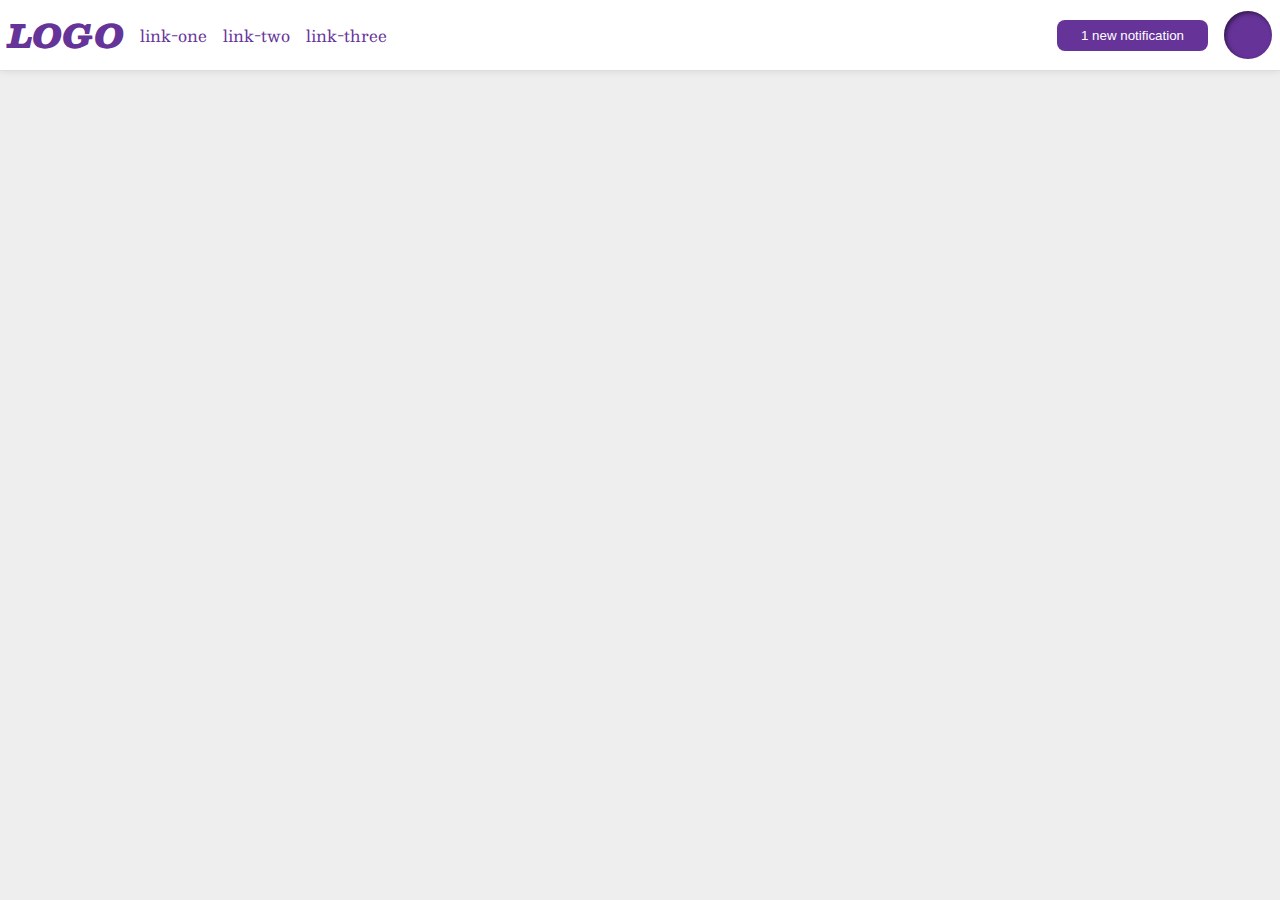
<file: flex/03-flex-header-2/index.html>
<!DOCTYPE html>
<html lang="en">
<head>
  <meta charset="UTF-8">
  <meta http-equiv="X-UA-Compatible" content="IE=edge">
  <meta name="viewport" content="width=device-width, initial-scale=1.0">
  <title>Flex Header 2</title>
  <link rel="stylesheet" href="style.css">
</head>
<body>
  <div class="header">

    <div class="left-header">
      <div class="logo">
        LOGO
      </div>
      <ul class="links">
        <li><a href="google.com">link-one</a></li>
        <li><a href="google.com">link-two</a></li>
        <li><a href="google.com">link-three</a></li>
      </ul>
    </div>
   

    <div class="right-header">
      <button class="notifications">
        1 new notification
      </button>
      <div class="profile-image"></div>
    </div>
    
  </div>
</body>
</html>
</file>
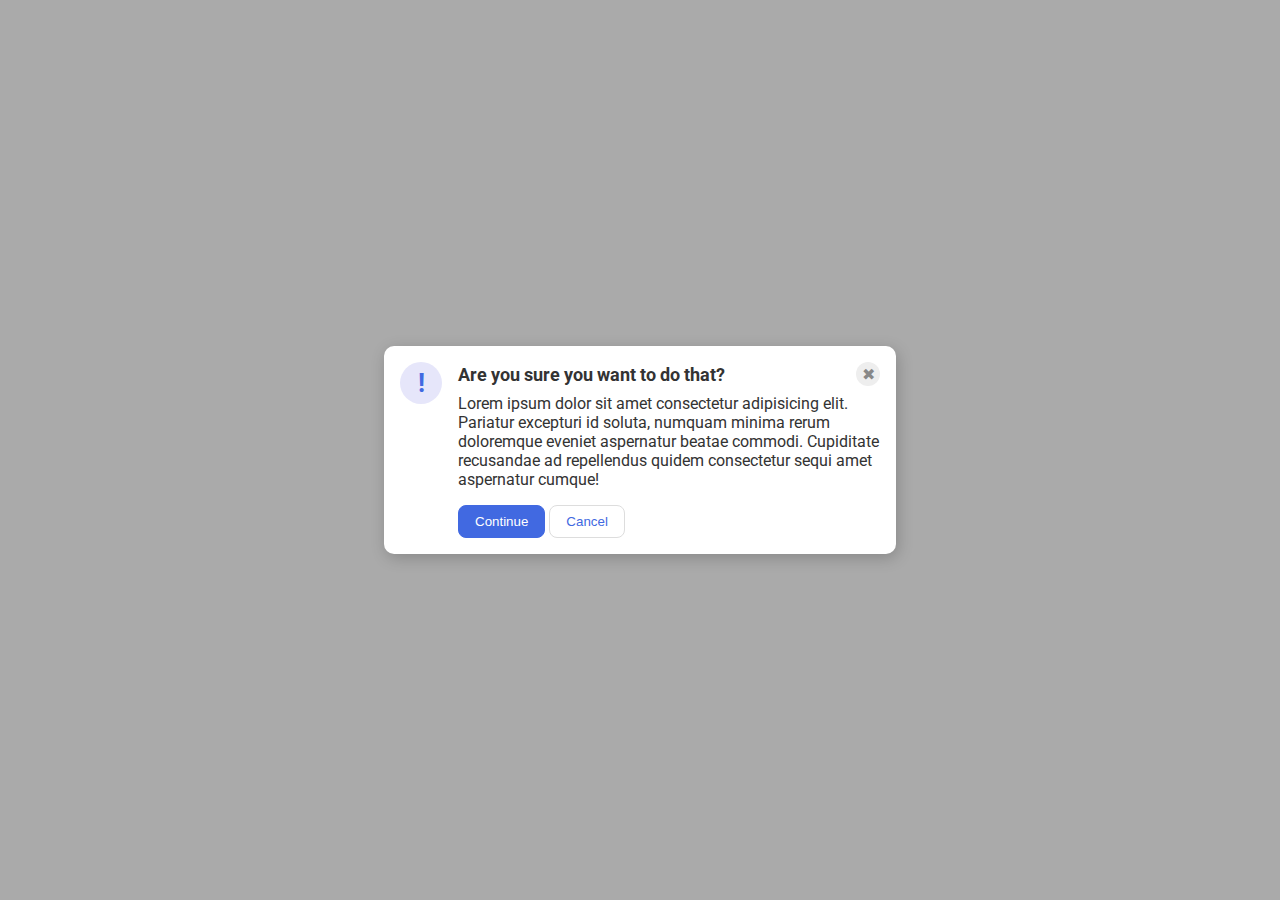
<file: flex/05-flex-modal/index.html>
<!DOCTYPE html>
<html lang="en">
<head>
  <meta charset="UTF-8">
  <meta http-equiv="X-UA-Compatible" content="IE=edge">
  <meta name="viewport" content="width=device-width, initial-scale=1.0">
  <link rel="stylesheet" href="style.css">
  <title>Modal</title>
</head>
<body>
  <div class="modal">

    <div class="icon">!</div>

    <div class="shrinkable">
      <div class="header">Are you sure you want to do that?
        <div class="close-button">✖</div>
      </div>
      <div class="text">Lorem ipsum dolor sit amet consectetur adipisicing elit. Pariatur excepturi id soluta, numquam minima rerum doloremque eveniet aspernatur beatae commodi. Cupiditate recusandae ad repellendus quidem consectetur sequi amet aspernatur cumque!</div>
      <button class="continue">Continue</button>
      <button class="cancel">Cancel</button>
    </div>
    
  </div>
</body>
</html>
</file>
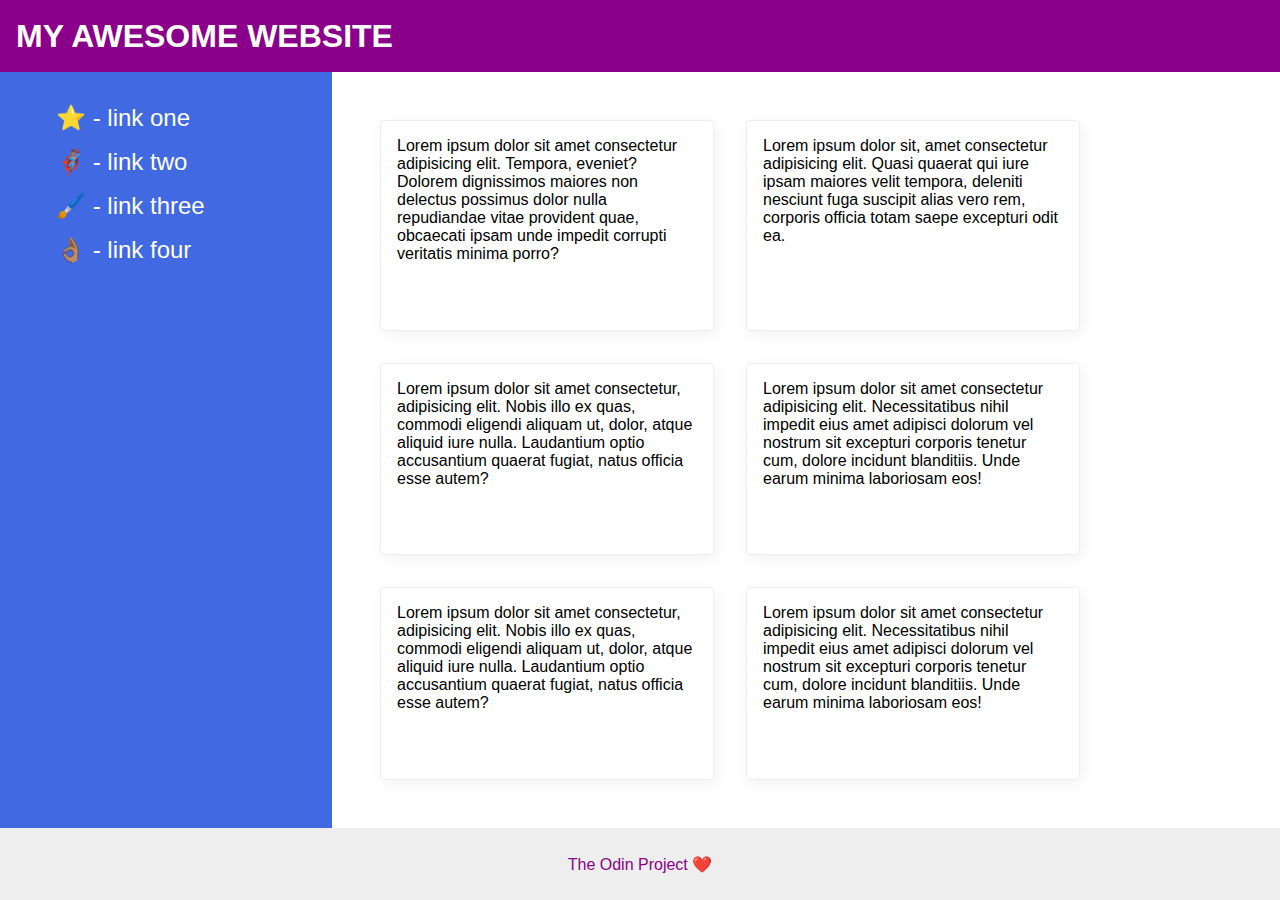
<file: flex/07-flex-layout-2/index.html>
<!DOCTYPE html>
<html lang="en">
<head>
  <meta charset="UTF-8">
  <meta http-equiv="X-UA-Compatible" content="IE=edge">
  <meta name="viewport" content="width=device-width, initial-scale=1.0">
  <title>The Holy Grail</title>
  <link rel="stylesheet" href="style.css">
</head>
<body>

  <div class="header">
    MY AWESOME WEBSITE
  </div>
  
  <div class="container">
  <div class="sidebar">
    <ul>
      <li><a href="google.com">⭐ - link one</a></li>
      <li><a href="google.com">🦸🏽‍♂️ - link two</a></li>
      <li><a href="google.com">🖌️ - link three</a></li>
      <li><a href="google.com">👌🏽 - link four</a></li>
    </ul>
  </div>

  <div class="card-container">
    <div class="card">Lorem ipsum dolor sit amet consectetur adipisicing elit. Tempora, eveniet? Dolorem dignissimos maiores non delectus possimus dolor nulla repudiandae vitae provident quae, obcaecati ipsam unde impedit corrupti veritatis minima porro?</div>
    <div class="card">Lorem ipsum dolor sit, amet consectetur adipisicing elit. Quasi quaerat qui iure ipsam maiores velit tempora, deleniti nesciunt fuga suscipit alias vero rem, corporis officia totam saepe excepturi odit ea.</div>
    <div class="card">Lorem ipsum dolor sit amet consectetur, adipisicing elit. Nobis illo ex quas, commodi eligendi aliquam ut, dolor, atque aliquid iure nulla. Laudantium optio accusantium quaerat fugiat, natus officia esse autem?</div>
    <div class="card">Lorem ipsum dolor sit amet consectetur adipisicing elit. Necessitatibus nihil impedit eius amet adipisci dolorum vel nostrum sit excepturi corporis tenetur cum, dolore incidunt blanditiis. Unde earum minima laboriosam eos!</div>
    <div class="card">Lorem ipsum dolor sit amet consectetur, adipisicing elit. Nobis illo ex quas, commodi eligendi aliquam ut, dolor, atque aliquid iure nulla. Laudantium optio accusantium quaerat fugiat, natus officia esse autem?</div>
    <div class="card">Lorem ipsum dolor sit amet consectetur adipisicing elit. Necessitatibus nihil impedit eius amet adipisci dolorum vel nostrum sit excepturi corporis tenetur cum, dolore incidunt blanditiis. Unde earum minima laboriosam eos!</div>  
  </div>
</div>
  
  <div class="footer">
    The Odin Project ❤️
  </div>
</body>
</html>
</file>
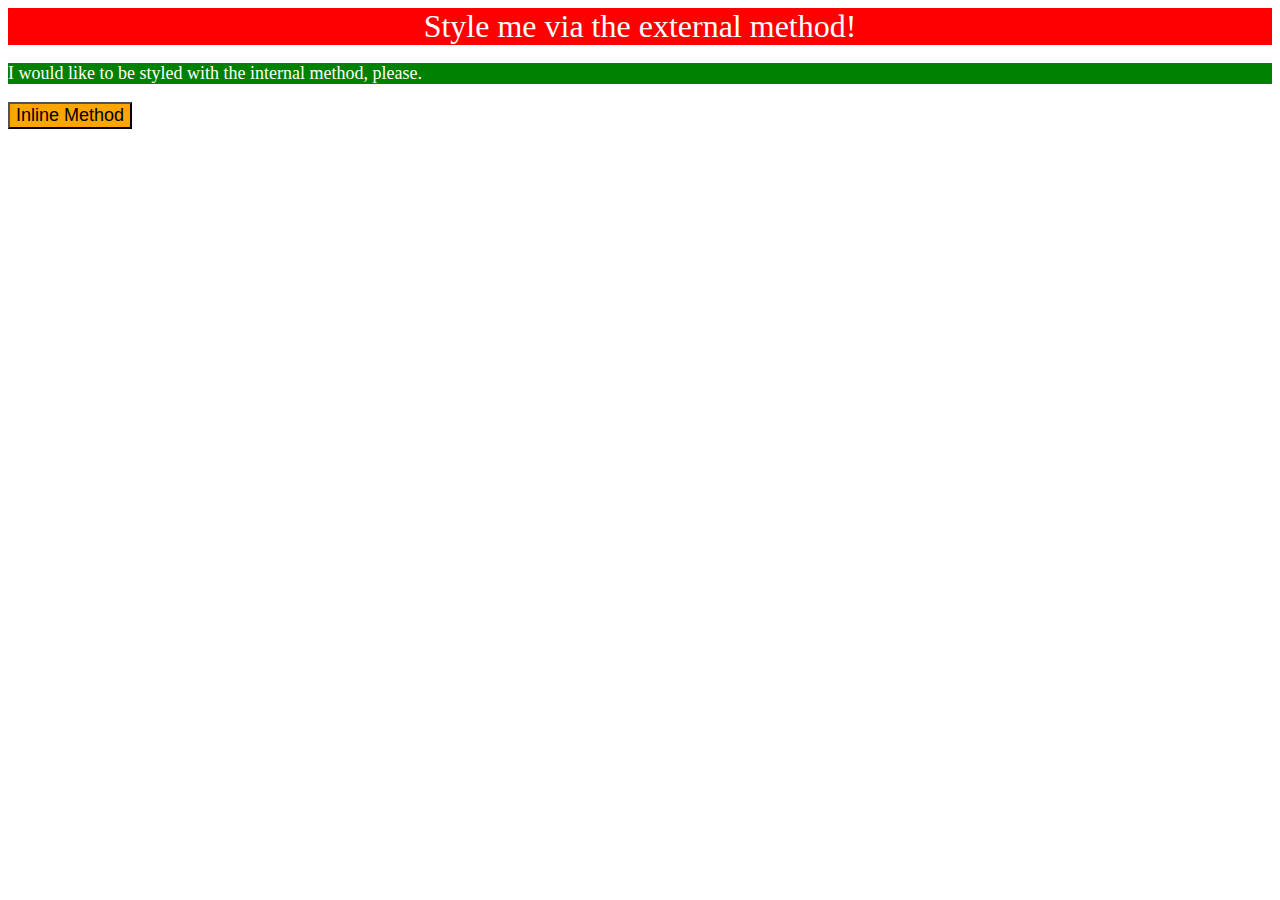
<file: foundations/01-css-methods/index.html>
<!DOCTYPE html>
<html lang="en">
<head>
  <meta charset="UTF-8">
  <meta http-equiv="X-UA-Compatible" content="IE=edge">
  <meta name="viewport" content="width=device-width, initial-scale=1.0">
  <title>Methods for Adding CSS</title>
  <link rel="stylesheet" href="styles.css">
  <style>
    p {
      background-color: green;
      color: white;
      font-size: 18px;
    }
  </style>
</head>
<body>
  <div>Style me via the external method!</div>
  <p>I would like to be styled with the internal method, please.</p>
  <button style="background-color: orange; font-size: 18px;">Inline Method</button>
</body>
</html>
</file>
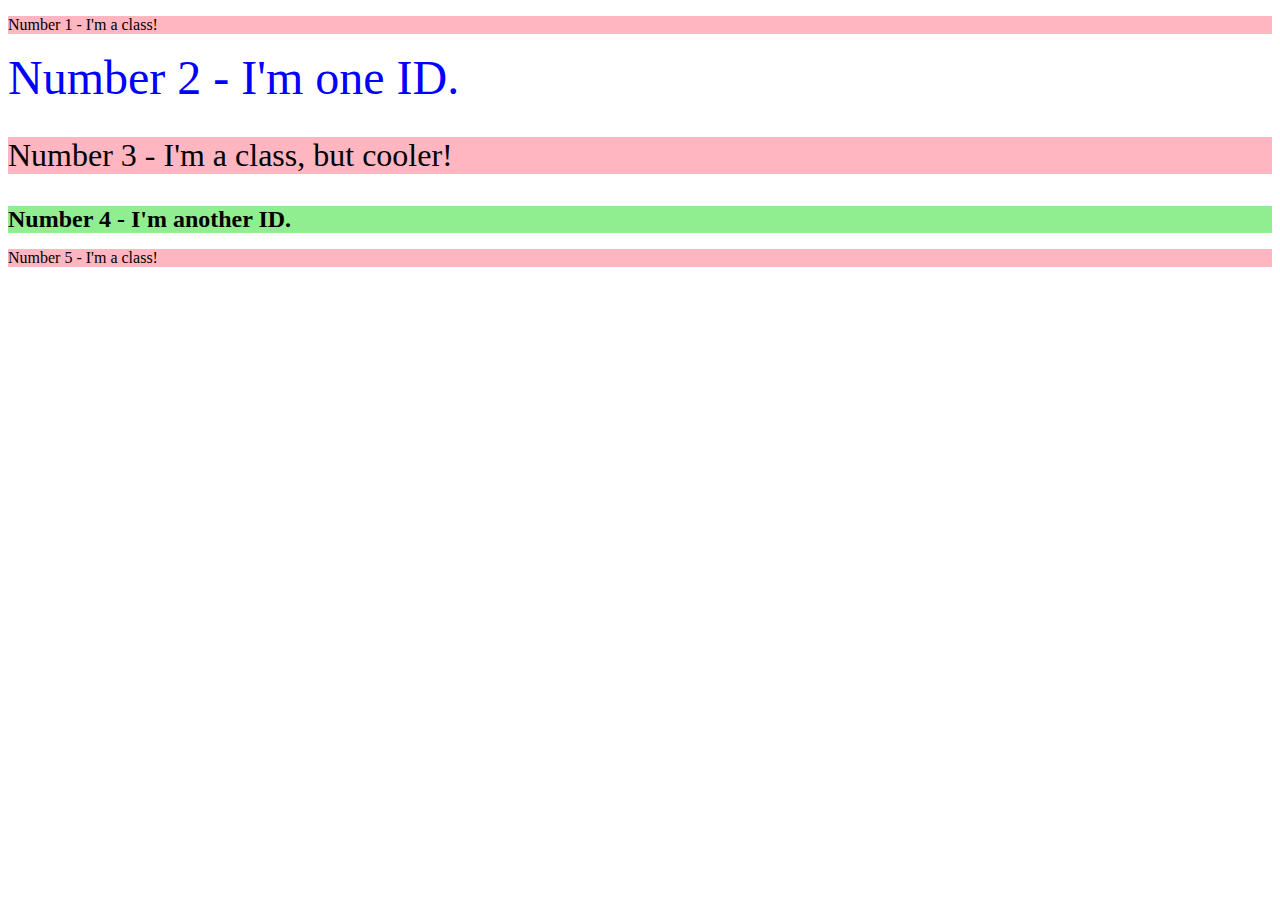
<file: foundations/02-class-id-selectors/index.html>
<!DOCTYPE html>
<html lang="en">
<head>
  <meta charset="UTF-8">
  <meta http-equiv="X-UA-Compatible" content="IE=edge">
  <meta name="viewport" content="width=device-width, initial-scale=1.0">
  <title>Class and ID Selectors</title>
  <link rel="stylesheet" href="style.css">
</head>
<body>
  <p class="odd">Number 1 - I'm a class!</p>
  <div id="two">Number 2 - I'm one ID.</div>
  <p id="three" class="odd">Number 3 - I'm a class, but cooler!</p>
  <div id="four">Number 4 - I'm another ID.</div>
  <p class="odd">Number 5 - I'm a class!</p>
</body>
</html>
</file>
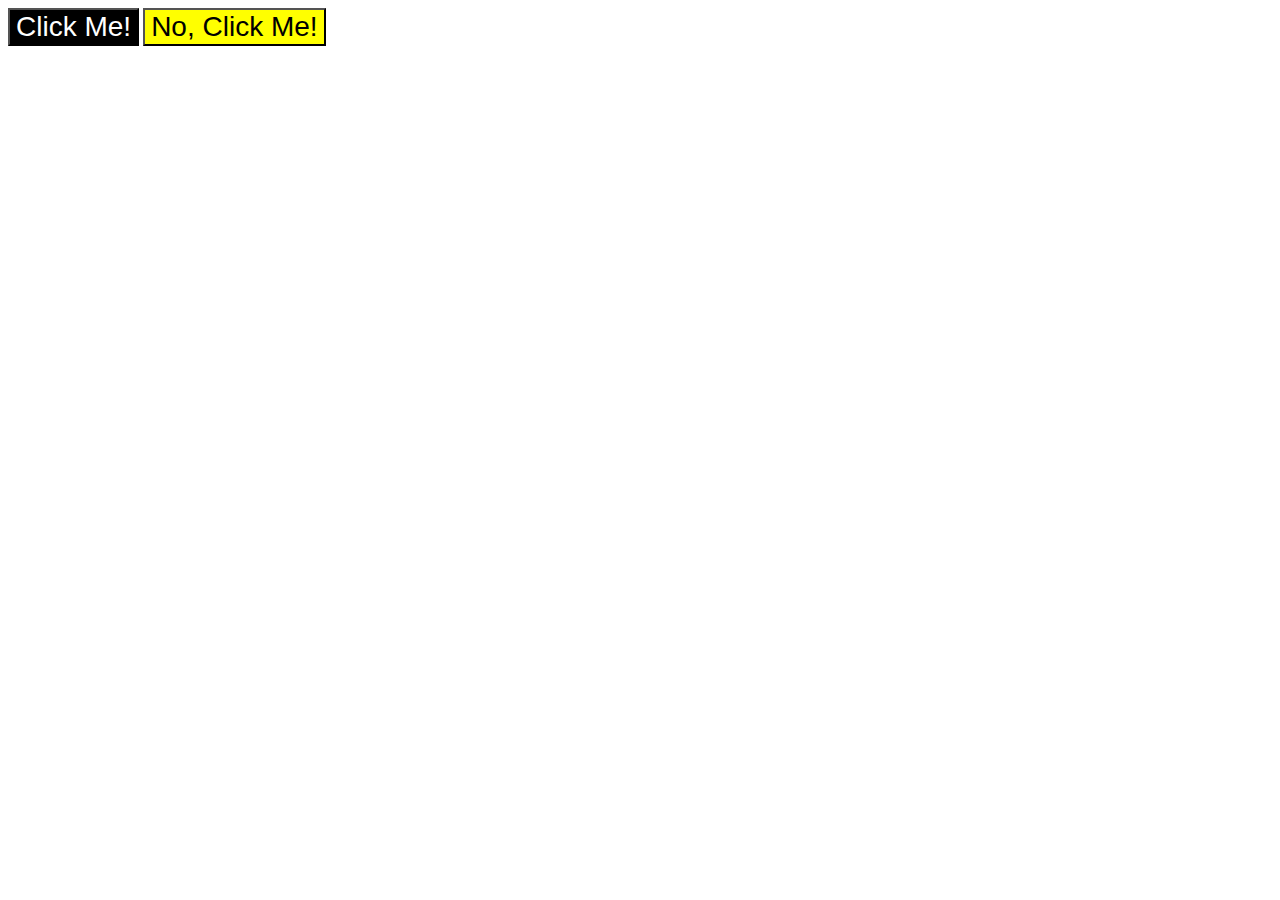
<file: foundations/03-grouping-selectors/index.html>
<!DOCTYPE html>
<html lang="en">
<head>
  <meta charset="UTF-8">
  <meta http-equiv="X-UA-Compatible" content="IE=edge">
  <meta name="viewport" content="width=device-width, initial-scale=1.0">
  <title>Grouping Selectors</title>
  <link rel="stylesheet" href="style.css">
</head>
<body>
  <button class="click-me buttons">Click Me!</button>
  <button class="no-click-me buttons">No, Click Me!</button>
</body>
</html>
</file>
<file: flex/03-flex-header-2/style.css>
/* this is some magical font-importing.  
you'll learn about it later. */
@import url('https://fonts.googleapis.com/css2?family=Besley:ital,wght@0,400;1,900&display=swap');

body {
  margin: 0;
  background: #eee;
  font-family: Besley, serif;
}

.header {
  background: white;
  border-bottom: 1px solid #ddd;
  box-shadow: 0 0 8px rgba(0,0,0,.1);
  display: flex;
  justify-content: space-between;

  align-items: center;
  padding: 8px;
}
.left-header, .right-header {
  display: flex;

  align-items: center;
  gap: 16px;
}

.profile-image {
  background: rebeccapurple;
  box-shadow: inset 2px 2px 4px rgba(0,0,0,.5);
  border-radius: 50%;
  width: 48px;
  height:  48px;
}

.logo {
  color: rebeccapurple;
  font-size: 32px;
  font-weight: 900;
  font-style: italic;
}

button {
  border: none;
  border-radius: 8px;
  background: rebeccapurple;
  color: white;
  padding: 8px 24px;
}

a {
  /* this removes the line under our links */
  text-decoration: none;
  color: rebeccapurple;
}

ul {
  list-style-type: none;
  display: flex;
  margin: 0;
  padding: 0;
  gap: 16px;
}
</file>
<file: flex/05-flex-modal/style.css>
@import url('https://fonts.googleapis.com/css2?family=Roboto:wght@400;700&display=swap');

html, body {
  height: 100%;
}

body {
  font-family: Roboto, sans-serif;
  margin: 0;
  background: #aaa;
  color: #333;
  /* I'll give you this one for free lol */
  display: flex;
  align-items: center;
  justify-content: center;
}

.modal {
  background: white;
  width: 480px;
  border-radius: 10px;
  box-shadow: 2px 4px 16px rgba(0,0,0,.2);
  display: flex;
  gap: 16px;
  padding: 16px;
  
}

.text {
  margin-bottom: 16px;
}

.icon {
  color: royalblue;
  font-size: 26px;
  font-weight: 700;
  background: lavender;
  width: 42px;
  height: 42px;
  border-radius: 50%;
  display: flex;
  align-items: center;
  justify-content: center;
  flex-shrink: 0;
}
.header {
  display: flex;
  align-items: center;
  justify-content: space-between;
  font-size: 18px;
  font-weight: 700;
  margin-bottom: 8px;
}

.close-button {
  background: #eee;
  border-radius: 50%;
  color: #888;
  font-weight: 400;
  font-size: 16px;
  height: 24px;
  width: 24px;
  display: flex;
  align-items: center;
  justify-content: center;
}

button {
  padding: 8px 16px;
  border-radius: 8px;
}

button.continue {
  background: royalblue;
  border: 1px solid royalblue;
  color: white;
}

button.cancel {
  background: white;
  border: 1px solid #ddd;
  color: royalblue;
}
</file>
<file: flex/07-flex-layout-2/style.css>
body {
  font-family: -apple-system, BlinkMacSystemFont, 'Segoe UI', Roboto, Oxygen, Ubuntu, Cantarell, 'Open Sans', 'Helvetica Neue', sans-serif;
  margin: 0;
  min-height: 100vh;
  display: flex;
  flex-direction: column;
}

.container {
  display: flex;
  flex: 1;
}

.card-container {
  padding: 32px;
  display: flex;
  flex-wrap: wrap;
}

.header {
  height: 72px;
  background: darkmagenta;
  color: white;
  font-size: 32px;
  font-weight: 900;
  padding-left: 16px;
  display: flex;
  align-items: center;
}

.footer {
  height: 72px;
  background: #eee;
  color: darkmagenta;
  display: flex;
  justify-content: center;
  align-items: center;
}

.sidebar {
  width: 300px;
  background: royalblue;
  padding: 16px;
  flex-shrink: 0;
}

.card {
  border: 1px solid #eee;
  box-shadow: 2px 4px 16px rgba(0,0,0,.06);
  border-radius: 4px;
  padding: 16px;
  margin: 16px;
  width: 300px;
}

ul {
 list-style-type: none;
 margin: none;
 padding: none;
}
li { 
 margin-bottom: 16px;
}
a {
 text-decoration: none;
 color: white;
 font-size: 24px;
}
</file>
<file: foundations/01-css-methods/styles.css>
div {
    background-color: red;
    color: white;
    font-size: 32px;
    text-align: center;
    text-decoration: solid;
}
</file>
<file: foundations/02-class-id-selectors/style.css>
.odd{
    background-color: lightpink;
    font: Verdana, DejaVu Sans, sans-serif;
}
#two {
    color: blue;
    font-size: 36pt;
}
#three {
    font-size: 24pt;
}
#four {
    background-color: lightgreen;
    font-size: 24px;
    font-weight: bold;
}
</file>
<file: foundations/03-grouping-selectors/style.css>
.buttons {
    font-size: 28px;
    font-family: Helvetica, 'Times New Roman', Times, sans-serif;
}

.click-me{
    background-color: black;
    color: white;
}
.no-click-me {
    background-color: yellow;
}
</file>
